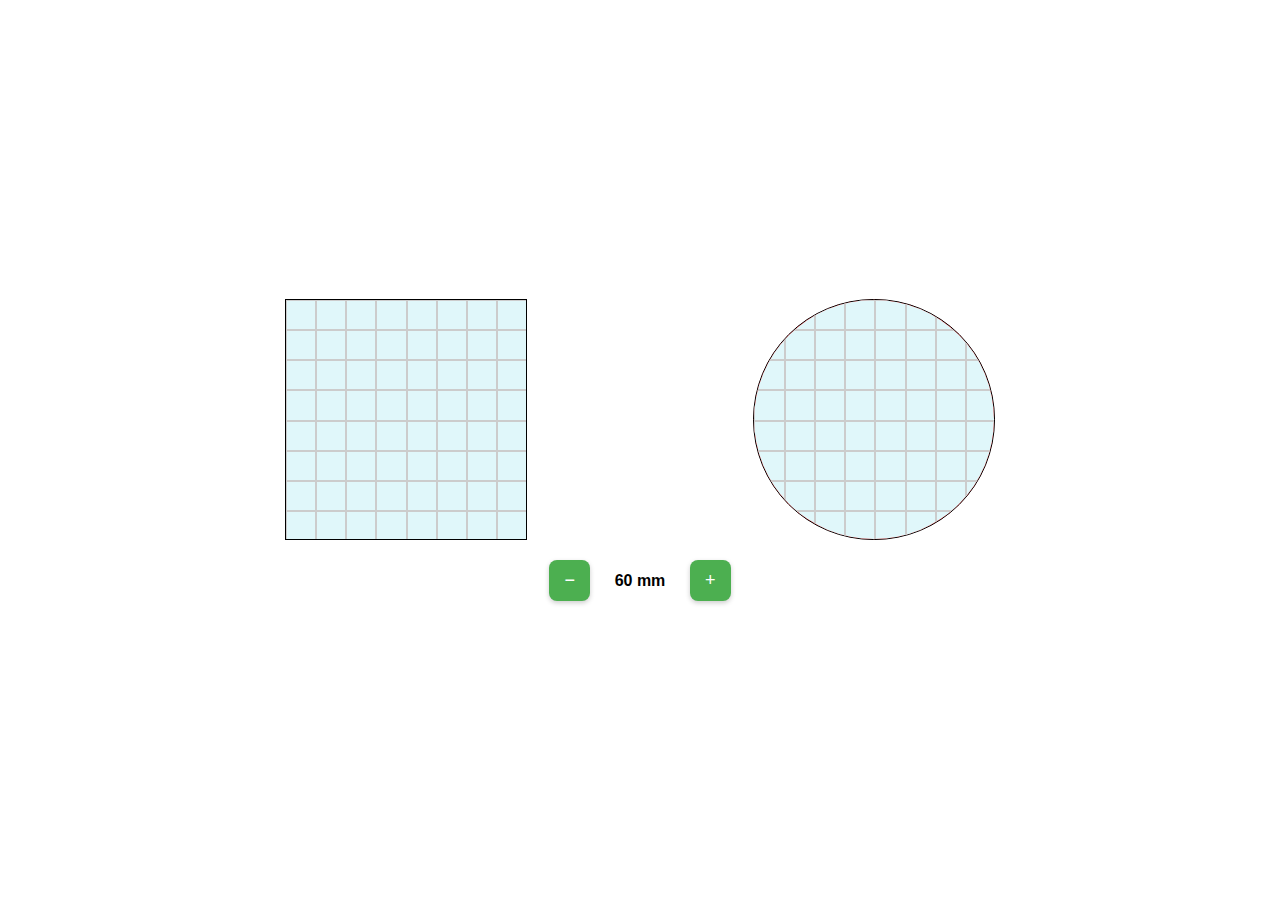
<file: index.html>
<!DOCTYPE html>
<html lang="en">
<head>
  <meta name="viewport" content="width=device-width, initial-scale=1.0">
  <meta charset="UTF-8">
  <title>Interactive Square and Circle</title>
  <style>
    * {
      box-sizing: border-box;
    }
  
    body {
      margin: 0;
      font-family: sans-serif;
      height: 100vh;
      display: flex;
      justify-content: center;
      align-items: center;
      position: relative;
      flex-direction: column;
    }
  
    #wrapper {
      display: flex;
      align-items: center;
      justify-content: center;
      flex-direction: row;
    }
  
    .square, .circle {
      display: grid;
      border: 1px solid black;
      overflow: hidden;
    }
  
    .square {
      background-color: green;
    }
  
    .circle {
      border-radius: 50%;
      background-color: red;
    }
  
    .cell {
      border: 0.5px solid #ccc;
      background-color: #e0f7fa;
    }
  
    /* Button styles */
    .control-panel {
      display: flex;
      align-items: center;
      margin-top: 20px;
      gap: 10px;
    }
  
    .btn {
      padding: 10px 15px;
      font-size: 18px;
      background-color: #4caf50;
      color: white;
      border: none;
      border-radius: 8px;
      cursor: pointer;
      box-shadow: 0 2px 5px rgba(0,0,0,0.2);
      transition: all 0.3s ease;
    }
  
    .btn:disabled {
      background-color: #999;
      cursor: not-allowed;
    }
  
    .distance-label {
      font-size: 16px;
      font-weight: bold;
      min-width: 80px;
      text-align: center;
    }
  
    @media (max-width: 768px) {
      #wrapper {
        flex-direction: column;
      }
      .control-panel {
        flex-direction: column;
        gap: 5px;
      }
    }
  </style>
</head>
<body>

  <div id="wrapper"></div>
  <div class="control-panel">
    <button id="decreaseButton" class="btn">−</button>
    <div id="distanceDisplay" class="distance-label">60 mm</div>
    <button id="increaseButton" class="btn">+</button>
  </div>

  <script>
    function getDPI() {
      const div = document.createElement("div");
      div.style.width = "1in";
      div.style.position = "absolute";
      document.body.appendChild(div);
      const dpi = div.offsetWidth;
      document.body.removeChild(div);
      return dpi;
    }
  
    function cmToPx(cm, dpi) {
      return (cm / 2.54) * dpi;
    }
  
    function mmToPx(mm, dpi) {
      return cmToPx(mm / 10, dpi);
    }
  
    function createGrid(container, sizePx, gridCount) {
      const cellSizePx = sizePx / gridCount;
      container.style.width = `${sizePx}px`;
      container.style.height = `${sizePx}px`;
      container.style.gridTemplateColumns = `repeat(${gridCount}, ${cellSizePx}px)`;
      container.style.gridTemplateRows = `repeat(${gridCount}, ${cellSizePx}px)`;
  
      for (let i = 0; i < gridCount * gridCount; i++) {
        const cell = document.createElement("div");
        cell.className = "cell";
        container.appendChild(cell);
      }
    }
  
    function renderShapes(spaceMM) {
      const dpi = getDPI();
      const wrapper = document.getElementById("wrapper");
      wrapper.innerHTML = ""; // Clear previous
  
      const sizeCM = 6.4;
      const gridCount = 8;
  
      const sizePx = cmToPx(sizeCM, dpi);
      const spacePx = mmToPx(spaceMM, dpi);
  
      const square = document.createElement("div");
      square.className = "square";
      createGrid(square, sizePx, gridCount);
  
      const circle = document.createElement("div");
      circle.className = "circle";
      createGrid(circle, sizePx, gridCount);
  
      const isMobile = window.innerWidth <= 768;
      if (isMobile) {
        square.style.marginBottom = `${spacePx}px`;
      } else {
        square.style.marginRight = `${spacePx}px`;
      }
  
      wrapper.appendChild(square);
      wrapper.appendChild(circle);
    }
  
    let currentDistanceMM = 60;
    const maxClicks = 30;
  
    const increaseButton = document.getElementById("increaseButton");
    const decreaseButton = document.getElementById("decreaseButton");
    const distanceDisplay = document.getElementById("distanceDisplay");
  
    function updateDisplay() {
      distanceDisplay.textContent = `${currentDistanceMM} mm`;
    }
  
    increaseButton.addEventListener("click", () => {
      if (currentDistanceMM < 60 + maxClicks) {
        currentDistanceMM++;
        renderShapes(currentDistanceMM);
        updateDisplay();
        decreaseButton.disabled = false;
      }
      if (currentDistanceMM >= 60 + maxClicks) {
        increaseButton.disabled = true;
      }
    });
  
    decreaseButton.addEventListener("click", () => {
      if (currentDistanceMM > 0) {
        currentDistanceMM--;
        renderShapes(currentDistanceMM);
        updateDisplay();
        increaseButton.disabled = false;
      }
      if (currentDistanceMM <= 0) {
        decreaseButton.disabled = true;
      }
    });
  
    // Initial render
    renderShapes(currentDistanceMM);
    updateDisplay();
  
    // Re-render on resize
    window.addEventListener("resize", () => renderShapes(currentDistanceMM));
  </script>
</body>
</html>
</file>
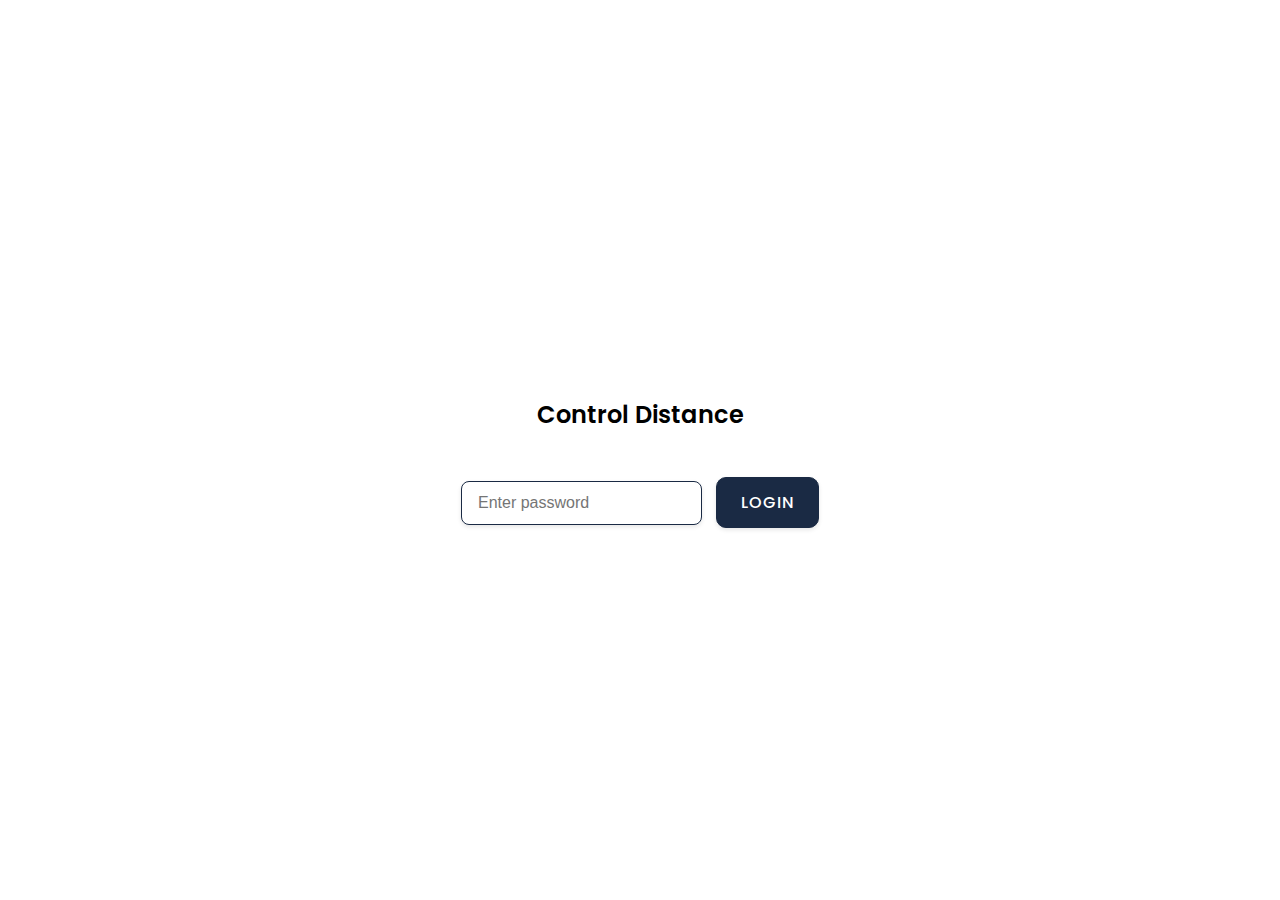
<file: control.html>
<!DOCTYPE html>
<html lang="en">
  <head>
    <meta name="viewport" content="width=device-width, initial-scale=1.0" />
    <meta charset="UTF-8" />
    <title>Control Page</title>
    <link rel="stylesheet" href="style.css">
    <style>
      body {
        font-family: Arial, sans-serif;
        text-align: center;
        margin-top: 50px;
      }
      input,
      button {
        padding: 10px;
        margin: 5px;
      }
      
    </style>
  </head>
  <body>
    <h2>Control Distance</h2>

    <!-- Login Section -->
    <div id="login">
      <input type="password" id="password" placeholder="Enter password" class="classy-input" />
      <button class="btn" onclick="checkPassword()">Login</button>
    </div>

    <!-- Control Section -->
    <div id="controls">
      <button class="btn" onclick="sendAction('increase')">Increase (+)</button>
      <button class="btn" onclick="sendAction('decrease')">Decrease (-)</button>
      <p id="distanceDisplay">Current Distance: 0</p>
    </div>

    <script>
      const socket = new WebSocket("ws://127.0.0.1:8000/ws");

      socket.onmessage = (event) => {
        const data = JSON.parse(event.data);
        if (data.error) {
          alert(data.error);
        } else if (data.status === "ok") {
          document.getElementById("login").style.display = "none";
          document.getElementById("controls").style.display = "block";
        } else if (data.distance !== undefined) {
          document.getElementById("distanceDisplay").innerText =
            "Current Distance: " + data.distance;
        }
      };

      function checkPassword() {
        const password = document.getElementById("password").value;
        if (!password) {
          alert("Enter password!");
          return;
        }
        socket.send(JSON.stringify({ action: "check", password }));
      }

      function sendAction(action) {
        const password = document.getElementById("password").value;
        socket.send(JSON.stringify({ action, password }));
      }
    </script>
  </body>
</html>
</file>
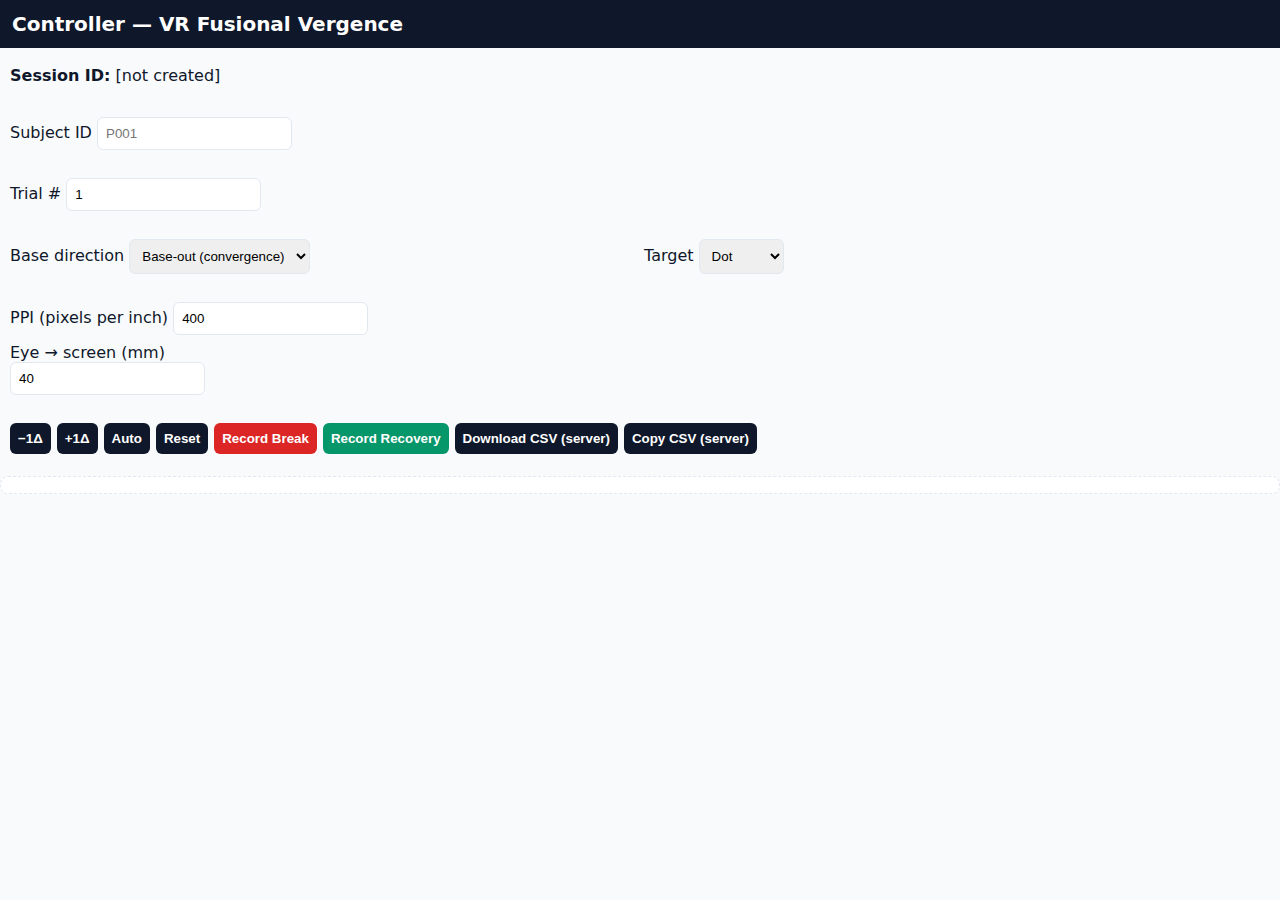
<file: frontend/controller.html>
<!doctype html>
<html lang="en">
<head>
<meta charset="utf-8" />
<meta name="viewport" content="width=device-width,initial-scale=1" />
<title>Controller — VR Fusional Vergence</title>
<style>
  body {
    margin: 0;
    font-family: system-ui, Arial;
    background: #f8fafc;
    color: #0f172a;
    height: 100vh;
    width:100vw;
  }
  .top{background:#0f172a;color:#fff;padding:12px;}
  .grid{display:grid;grid-template-columns:1fr 1fr;gap:8px;margin-top:8px;padding:10px;}
  input,select,button{padding:8px;border-radius:6px;border:1px solid #e2e8f0}
  button{cursor:pointer;background:#0f172a;color:#fff;border:0;font-weight:600}
  .controls{display:flex;gap:6px;margin-top:8px;flex-wrap:wrap;padding:10px;}
  .btn-danger{background:#dc2626}
  .btn-success{background:#059669}
  .log{margin-top:10px;border:1px dashed #e2e8f0;padding:8px;border-radius:8px;background:#fff;max-height:220px;overflow:auto}
  .small{font-size:13px;color:#64748b}
  .big{font-size:20px;font-weight:700}
</style>
</head>
<body>
  <div class="top">
    <div class="big">Controller — VR Fusional Vergence</div>
  </div>
  <div style="margin-top:8px; padding:10px;">
    <strong>Session ID:</strong> <span id="sessionIdDisplay">[not created]</span>
  </div>
  <div style="margin-top:12px; padding:10px;">
    <label>Subject ID</label>
    <input id="subj" placeholder="P001">
  </div>
  <div style="margin-top:8px;padding:10px;">
    <label>Trial #</label>
    <input id="trial" type="number" value="1">
  </div>

  <div class="grid">
    <div>
      <label>Base direction</label>
      <select id="base">
        <option value="BO">Base-out (convergence)</option>
        <option value="BI">Base-in (divergence)</option>
      </select>
    </div>
    <div>
      <label>Target</label>
      <select id="target">
        <option value="dot">Dot</option>
        <option value="cross">Cross</option>
        <option value="E">Letter E</option>
      </select>
    </div>
  </div>

  <div style="display:flex;flex-direction: column; gap:8px;margin-top:8px;padding:10px;">
    <div style="flex:1">
      <label>PPI (pixels per inch)</label>
      <input id="ppi" type="number" value="400">
    </div>
    <div style="width:160px">
      <label>Eye → screen (mm)</label>
      <input id="s" type="number" value="40">
    </div>
  </div>

  <div class="controls">
    <button id="dec">−1Δ</button>
    <button id="inc">+1Δ</button>
    <button id="auto">Auto</button>
    <button id="reset">Reset</button>
    <button id="break" class="btn-danger">Record Break</button>
    <button id="rec" class="btn-success">Record Recovery</button>
    <button id="download">Download CSV (server)</button>
    <button id="copy">Copy CSV (server)</button>
  </div>

  <div style="margin-top:12px">
    <div class="log" id="log"></div>
  </div>

<script>
  const WS_URL ="https://advance-circle-repo-1.onrender.com/ws"

  let ws, session_id = null, autoInterval = null;

  const subjEl = document.getElementById('subj');
  const trialEl = document.getElementById('trial');
  const baseEl = document.getElementById('base');
  const targetEl = document.getElementById('target');
  const ppiEl = document.getElementById('ppi');
  const sEl = document.getElementById('s');
  const logEl = document.getElementById('log');

  function updateLogFromArray(arr) {
    logEl.innerHTML = '';
    if (!arr.length) { logEl.textContent = 'No records yet'; return; }
    arr.forEach(e => {
      const d = document.createElement('div');
      d.style.padding = '6px 0';
      d.textContent = `${e.event} | Subj:${e.subject} | Trial:${e.trial} | ${e.base} | ${e.delta} Δ | ${e.timestamp}`;
      logEl.appendChild(d);
    });
  }

  function connect() {
    ws = new WebSocket(WS_URL);
    ws.onopen = () => {
      ws.send(JSON.stringify({
        action: "create",
        base: baseEl.value,
        target: targetEl.value,
        ppi: Number(ppiEl.value)||400,
        s_mm: Number(sEl.value)||40,
        subject: subjEl.value || 'Unknown',
        trial: trialEl.value || '1'
      }));
    };
    ws.onmessage = ev => {
      const msg = JSON.parse(ev.data);
    // Show session ID when created
      if (msg.session_id && !session_id) {
          session_id = msg.session_id;
          document.getElementById("sessionIdDisplay").textContent = session_id;
          alert("Session created: " + session_id); // optional
      }
      if (msg.type === "log_update" || msg.log) updateLogFromArray(msg.log || []);
    };
  }
  connect();

  function ensureSession() { if (!session_id) { alert("No session yet"); return false; } return true; }
  function sendAction(action, extra={}) { if (!ensureSession()) return; ws.send(JSON.stringify({ action, session_id, ...extra })); }

  document.getElementById('inc').addEventListener('click', ()=> sendAction("increase"));
  document.getElementById('dec').addEventListener('click', ()=> sendAction("decrease"));
  document.getElementById('reset').addEventListener('click', ()=> sendAction("reset"));
  document.getElementById('auto').addEventListener('click', toggleAuto);
  document.getElementById('break').addEventListener('click', ()=> recordEvent("record_break"));
  document.getElementById('rec').addEventListener('click', ()=> recordEvent("record_recovery"));

  [baseEl, targetEl, ppiEl, sEl, subjEl, trialEl].forEach(el => {
    el.addEventListener('change', ()=> {
      const map = { base: baseEl.value, target: targetEl.value, ppi: Number(ppiEl.value)||400, s_mm: Number(sEl.value)||40, subject: subjEl.value||'Unknown', trial: trialEl.value||'1'};
      Object.keys(map).forEach(k => sendAction(`set_${k}`, {[k]: map[k]}));
    });
  });

  function recordEvent(action) { sendAction(action, { timestamp: new Date().toISOString() }); }

  function toggleAuto() {
    const btn = document.getElementById('auto');
    if (autoInterval) { clearInterval(autoInterval); autoInterval = null; btn.innerText="Auto"; }
    else { btn.innerText="Stop"; autoInterval=setInterval(()=>sendAction("increase"),1000); }
  }

  document.getElementById('download').addEventListener('click', ()=> { if (!ensureSession()) return; window.open(`${location.protocol}//${location.host}/download/${session_id}`, '_blank'); });
  document.getElementById('copy').addEventListener('click', async ()=> { 
    if (!ensureSession()) return;
    const r = await fetch(`${location.protocol}//${location.host}/download/${session_id}`);
    const txt = await r.text();
    await navigator.clipboard.writeText(txt);
    alert("CSV copied to clipboard");
  });
</script>
</body>
</html>
</file>
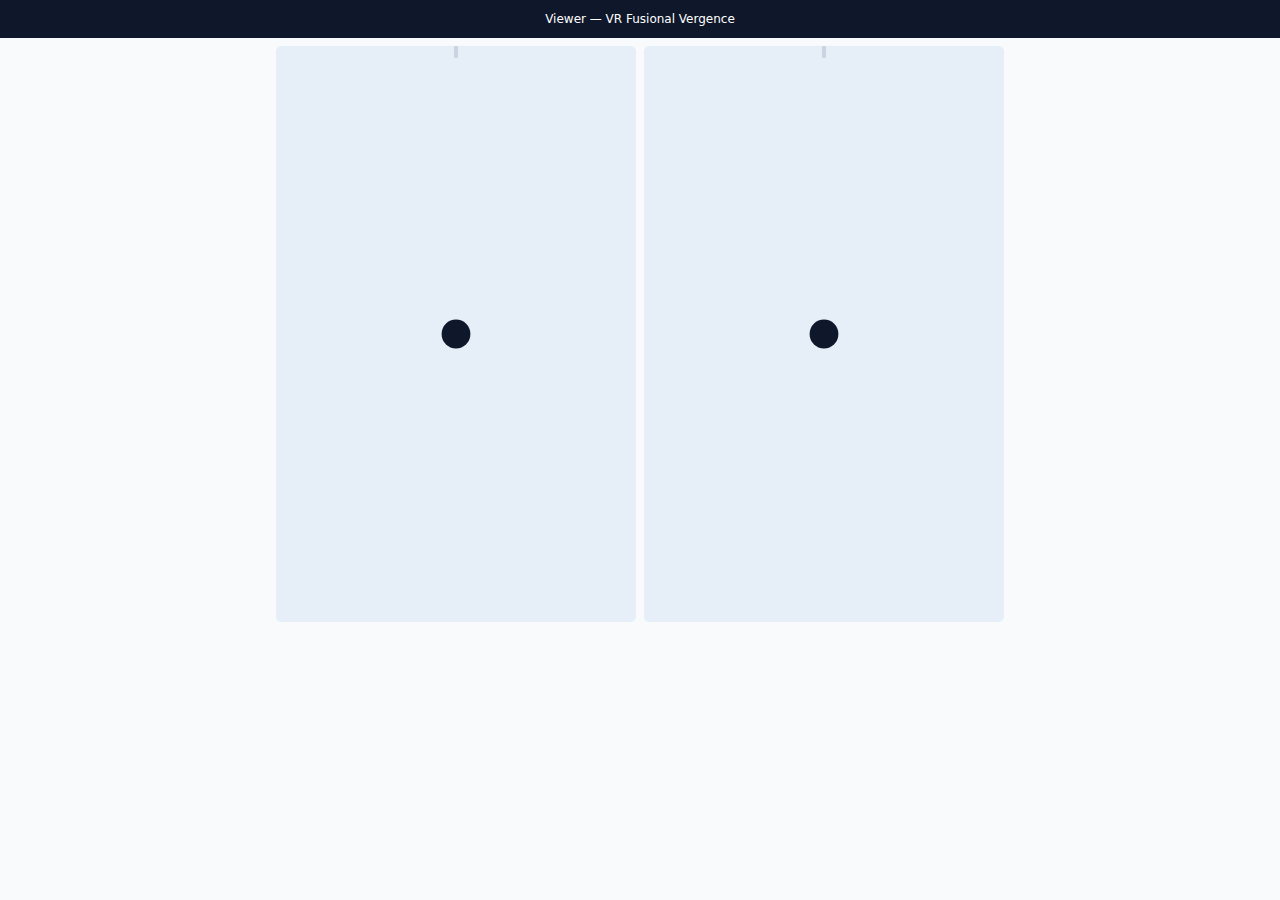
<file: frontend/viewer.html>
<!doctype html>
<html lang="en">
<head>
<meta charset="utf-8" />
<meta name="viewport" content="width=device-width,initial-scale=1" />
<title>Viewer — VR Fusional Vergence</title>
<style>
  body {
    margin: 0;
    font-family: system-ui, Arial;
    background: #f8fafc;
    color: #0f172a;
    height: 100vh;
    width:100vw;
  }
  .top {  
    padding: 12px;
    background: #0f172a;
    color: #fff;
  }
  .title{
    font-size:12px;
    font-weight:500;
    width: 100%;
    text-align: center;

  }
  .viewer {
    display: flex;
    flex-wrap: wrap;
    gap: 8px;
    justify-content: center;
    align-items: center;
    margin-top: 8px;
  }
  canvas {
    background: #e6eef8;
    border-radius: 6px;
    width: 40%;
    height: 64vh;
    max-width: 360px;
  }
</style>
</head>
<body>
  <div class="top">
    <div class="title">Viewer — VR Fusional Vergence</div>
  </div>
  <div class="viewer">
    <canvas id="L"></canvas>
    <canvas id="R"></canvas>
  </div>

  <script>
   const WS_URL = "https://advance-circle-repo-1.onrender.com/ws"

    const Lctx = document.getElementById("L").getContext("2d");
    const Rctx = document.getElementById("R").getContext("2d");

    let delta = 0;
    let base = "BO";
    let target = "dot";
    let ppi = 400;
    let s_mm = 40;
    let image_url = "";

    // Resize canvas properly for mobile (avoid oval distortion)
    function resizeCanvas(ctx) {
      const canvas = ctx.canvas;
      const dpr = window.devicePixelRatio || 1;

      const rect = canvas.getBoundingClientRect();
      canvas.width = rect.width * dpr;
      canvas.height = rect.height * dpr;

      ctx.scale(dpr, dpr);
    }

    // Convert Δ to pixels
    function pxPerDelta(d) {
      const s_m = (Number(s_mm) || 40) / 1000; // eye → screen (m)
      const shift_m = (d / 100) * s_m; // 1Δ = 1 cm at 1m
      const inches = shift_m / 0.0254;
      return Math.round(inches * (Number(ppi) || 400));
    }

    function draw() {
      resizeCanvas(Lctx);
      resizeCanvas(Rctx);

      const L = Lctx;
      const R = Rctx;
      const w = L.canvas.clientWidth;
      const h = L.canvas.clientHeight;

      L.clearRect(0, 0, w, h);
      R.clearRect(0, 0, w, h);

      L.fillStyle = R.fillStyle = "#e6eef8";
      L.fillRect(0, 0, w, h);
      R.fillRect(0, 0, w, h);

      const cx = w / 2;
      const cy = h / 2;
      const px = pxPerDelta(delta);
      const leftOffset = base === "BO" ? px : -px;
      const rightOffset = -leftOffset;

      drawTarget(L, cx + leftOffset, cy);
      drawTarget(R, cx + rightOffset, cy);

      // top markers
      L.fillStyle = R.fillStyle = "#cbd5e1";
      L.fillRect(cx - 2, 0, 4, 12);
      R.fillRect(cx - 2, 0, 4, 12);

      // small corner image (optional)
      if (image_url) {
        const img = new Image();
        img.src = image_url;
        img.onload = () => {
          const iw = Math.min(100, img.width);
          const ih = Math.min(100, img.height);
          L.drawImage(img, 8, 8, iw, ih);
        };
      }
    }

    function drawTarget(ctx, x, y) {
      ctx.save();
      ctx.fillStyle = "#0f172a";
      const size = Math.min(ctx.canvas.clientWidth, ctx.canvas.clientHeight);
      const radius = size * 0.04; // scale dot size relative to canvas

      if (target === "dot") {
        ctx.beginPath();
        ctx.arc(x, y, radius, 0, Math.PI * 2);
        ctx.fill();
      } else if (target === "cross") {
        ctx.fillRect(x - 4, y - 20, 8, 40);
        ctx.fillRect(x - 20, y - 4, 40, 8);
      } else {
        ctx.font = "36px Arial";
        ctx.textAlign = "center";
        ctx.textBaseline = "middle";
        ctx.fillText("E", x, y);
      }
      ctx.restore();
    }

    const session = prompt("Enter session ID to join as viewer:");
    if (!session) alert("No session id entered — refresh to try again.");
    else {
      const ws = new WebSocket(WS_URL);
      ws.onopen = () =>
        ws.send(
          JSON.stringify({ action: "join", session_id: session, role: "viewer" })
        );
      ws.onmessage = (ev) => {
        const msg = JSON.parse(ev.data);
        if (msg.type === "state" || msg.delta !== undefined) {
          delta = msg.delta ?? delta;
          base = msg.base ?? base;
          target = msg.target ?? target;
          ppi = msg.ppi ?? ppi;
          s_mm = msg.s_mm ?? s_mm;
          image_url = msg.image_url ?? image_url;
          draw();
        }
      };
      ws.onclose = () => console.warn("WS closed");
      ws.onerror = (e) => console.error("WS error", e);
    }

    window.addEventListener("resize", draw);
    draw();
  </script>
</body>
</html>
</file>
<file: style.css>
@import url('https://fonts.googleapis.com/css2?family=Poppins:ital,wght@0,100;0,200;0,300;0,400;0,500;0,600;0,700;0,800;0,900;1,100;1,200;1,300;1,400;1,500;1,600;1,700;1,800;1,900&display=swap');
*{
    font-family: "Poppins", sans-serif;
    font-weight:600;
    font-style: normal;
}
body {
    font-family: "Poppins", sans-serif;
    display: flex;
    flex-direction: column;
    justify-content: center;
    align-items: center;
    height: 90vh;
    gap: 20px;
  }
.btn:hover {
    background-color: #2A3B5A;
    border-color: #2A3B5A;
    box-shadow: 0 4px 8px rgba(0, 0, 0, 0.15);
    transform: translateY(-1px);
    }
  #controls {
    display: none;
    margin-top: 20px;
  }
  .btn {
    background-color: #1A2A44;
    color: #ffffff;
    padding: 12px 24px;
    border: 1px solid #1A2A44;
    border-radius: 10px;
    font-family: "Poppins", sans-serif;
    font-size: 16px;
    font-weight: 500;
    text-transform: uppercase;
    letter-spacing: 1px;
    cursor: pointer;
    transition: all 0.3s ease;
    box-shadow: 0 2px 4px rgba(0, 0, 0, 0.1);
    outline: none;
  }
  .btn:active {
    transform: translateY(0);
    box-shadow: 0 2px 4px rgba(0, 0, 0, 0.1);
  }
  .classy-input {
    background-color: #ffffff;
    color: #1A2A44;
    padding: 12px 16px;
    border: 1px solid #1A2A44;
    border-radius: 8px;
    font-family: 'Arial', sans-serif;
    font-size: 16px;
    font-weight: 400;
    box-shadow: 0 2px 4px rgba(0, 0, 0, 0.1);
    outline: none;
    transition: all 0.3s ease;
}
.classy-input:hover{
  border-color: #2A3B5A;
box-shadow: 0 4px 8px rgba(0, 0, 0, 0.15);
}

.classy-input:focus {
    border-color: #2A3B5A;
    box-shadow: 0 4px 8px rgba(0, 0, 0, 0.15), 0 0 0 3px rgba(26, 42, 68, 0.1);
}
</file>
